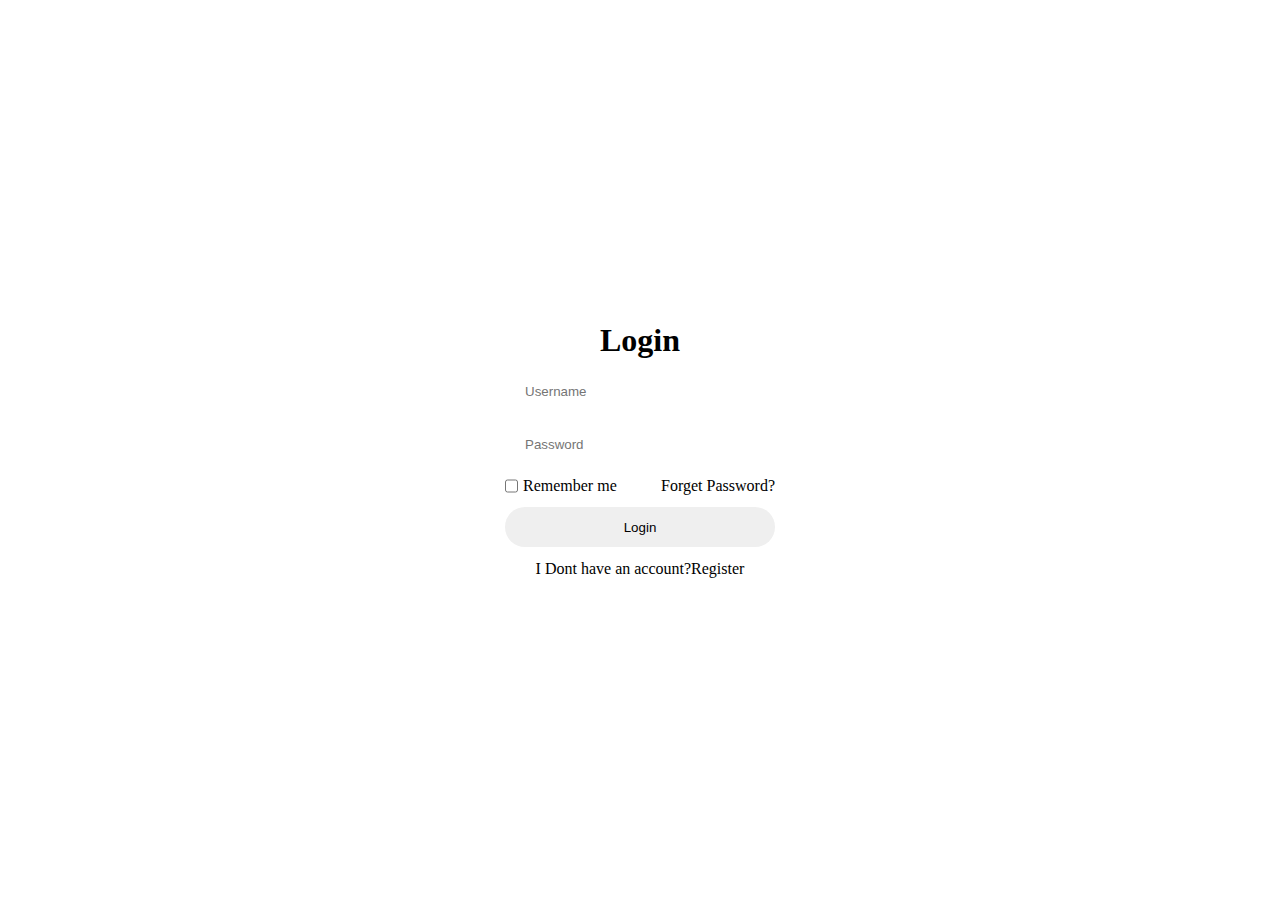
<file: index.html>
<!DOCTYPE html>
<html lang="en">
<head>
    <meta charset="UTF-8">
    <meta name="viewport" content="width=device-width, initial-scale=1.0">
    <title>Document</title>
    <link rel="stylesheet" href="Login.css">
    
</head>
<body>
    <div class="login-form">
        <form class="form1">
        <h1>Login</h1>
        <input class="form-input" type="text" placeholder="Username">
        <input class="form-input" type="text" placeholder="Password">
        <div class="inner-box">
            <input type="checkbox" id="checkbox" name="checkbox">
            <p class="p1" onclick="toggleCheckbox()">Remember me</p>
            <p class="p2">Forget Password?</p>
        </div>
        <button type="submit">Login</button>
        <a class="p3" href="Register.html">I Dont have an account?Register</a>
    </form>
    </div>
    <script>
    
  function toggleCheckbox() {
    let checkbox = document.getElementById("checkbox");
    checkbox.checked = !checkbox.checked;
  }
    </script>
</body>
</html>
</file>
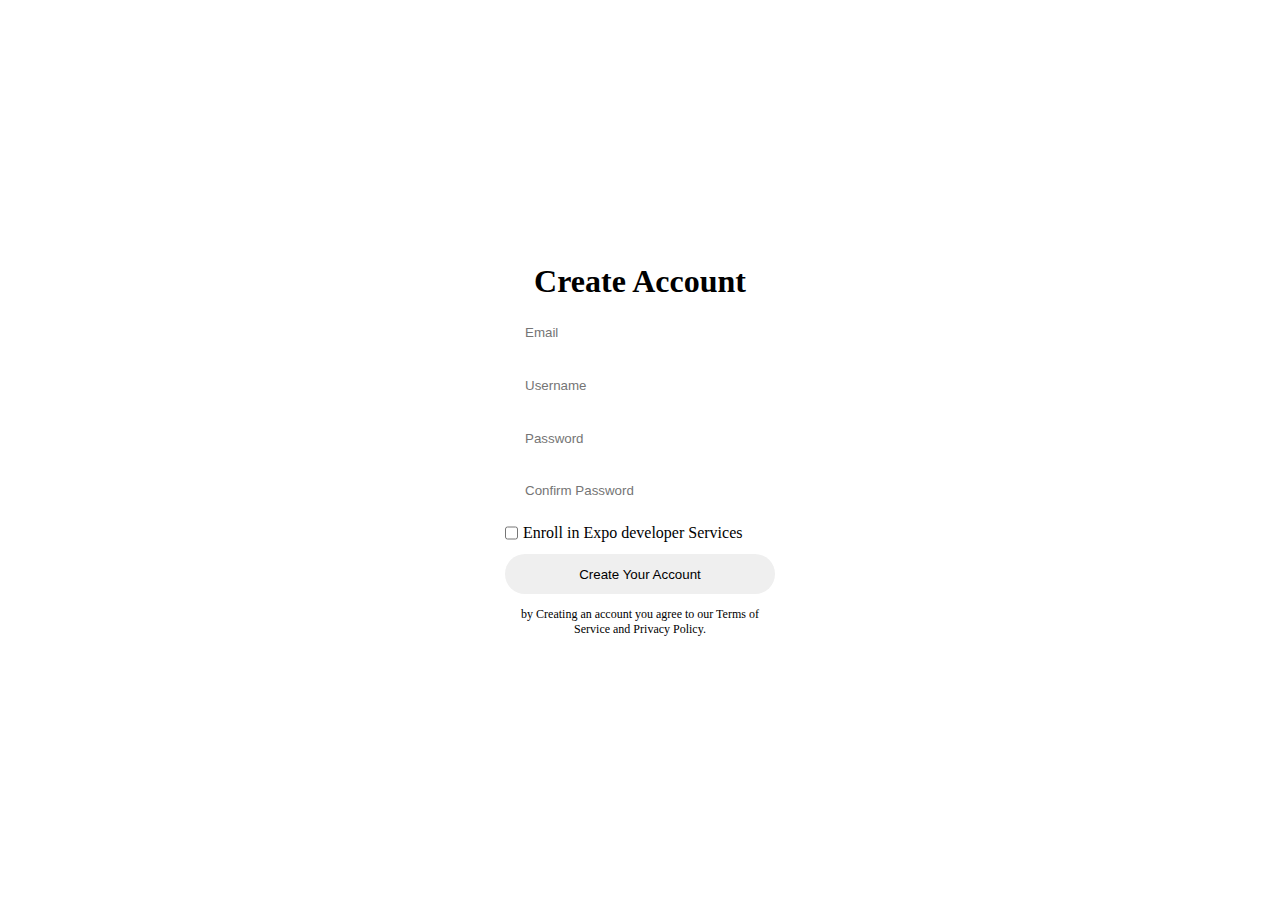
<file: Register.html>
<!DOCTYPE html>
<html lang="en">
<head>
    <meta charset="UTF-8">
    <meta name="viewport" content="width=device-width, initial-scale=1.0">
    <title>Document</title>
    <link rel="stylesheet" href="Register.css">
</head>
<body>
    <div class="login-form" id="register">
        <form class="form1">
        <h1>Create Account</h1>
        <input class="form-input" type="email" placeholder="Email">
        <input class="form-input" type="text" placeholder="Username">
        <input class="form-input" type="password" placeholder="Password">
        <input class="form-input" type="password" placeholder="Confirm Password">
        <div class="inner-box">
            <input type="checkbox" id="checkbox" name="checkbox">
            <p class="p1" onclick="toggleCheckbox()">Enroll in Expo developer Services</p>
        </div>
        <button type="submit">Create Your Account</button>
        <p class="p3">by Creating an account you agree to our Terms of Service and Privacy Policy.</p>
    </form>
    </div>
    <script>
    
        function toggleCheckbox() {
          let checkbox = document.getElementById("checkbox");
          checkbox.checked = !checkbox.checked;
        }
          </script>
</body>
</html>
</file>
<file: Login.css>
*{
    margin: 0;
    padding: 0;
}

.form1{
    display: flex;
    flex-direction: column;
  justify-content: space-evenly;
    align-items: center;
    border: 1px solid white;
    width: 300px;
    height: 280px;
    border-radius: 10px;
    padding: 10px 0px 10px 0px;
    background: rgba(255, 255, 255, 0.5);
}
.inner-box{
    display: flex;
}
.form-input{
    width: 250px;
    height: 40px;
    border-radius: 20px;
    padding-left: 20px;
    border: none;
    outline: none;
}
.form1 button{
    width: 270px;
    height: 40px;
    border-radius: 20px;
    border: none;
}
.form-input:hover{
    background-color: white;
    cursor: pointer;
}
.form1 button:hover{
    background-color: white;
    cursor: pointer;
}
.inner-box{
    display: flex;
    width: 270px;
}

.p1{
    flex: 1;
    padding-left: 5px;
}

.login-form{
    display: flex;
    justify-content: center;
    align-items: center;
    height: 100vh;
    background: url('https://wallpapers.com/images/high/4k-moving-scenery-desktop-vqoac0izoii89yl9.webp');
    background-repeat: no-repeat;
    background-size: cover;
}
.p2:hover{
    color: blue;
    cursor: pointer;
}
.p1:hover{
    color: blue;
    cursor: pointer;
}
.p3:hover{
    color: blue;
    cursor: pointer;
}
.p3:active{
    color: white;
}
.p3{
    text-decoration: none; 
  color: inherit; 
}
</file>
<file: Register.css>
*{
    margin: 0;
    padding: 0;
}

.form1{
    display: flex;
    flex-direction: column;
  justify-content: space-evenly;
    align-items: center;
    border: 1px solid white;
    width: 300px;
    height: 400px;
    border-radius: 10px;
    padding: 10px 0px 10px 0px;
    background: rgba(255, 255, 255, 0.5);
}
.inner-box{
    display: flex;
}
.form-input{
    width: 250px;
    height: 40px;
    border-radius: 20px;
    padding-left: 20px;
    border: none;
    outline: none;
}
.form1 button{
    width: 270px;
    height: 40px;
    border-radius: 20px;
    border: none;
}
.form-input:hover{
    background-color: white;
    cursor: pointer;
}
.form1 button:hover{
    background-color: white;
    cursor: pointer;
}
.inner-box{
    display: flex;
    width: 270px;
}

.p1{
    flex: 1;
    padding-left: 5px;
}

.login-form{
    display: flex;
    justify-content: center;
    align-items: center;
    height: 100vh;
    background: url('https://wallpapers.com/images/high/gradient-blue-pictures-cic530dhznpb9mk5.webp');
    background-repeat: no-repeat;
    background-size: cover;
}
.p2:hover{
    color: blue;
    cursor: pointer;
}
.p1:hover{
    color: blue;
    cursor: pointer;
}

.p3{
width: 270px;
text-align: center;
font-size: 12px;
}
</file>
